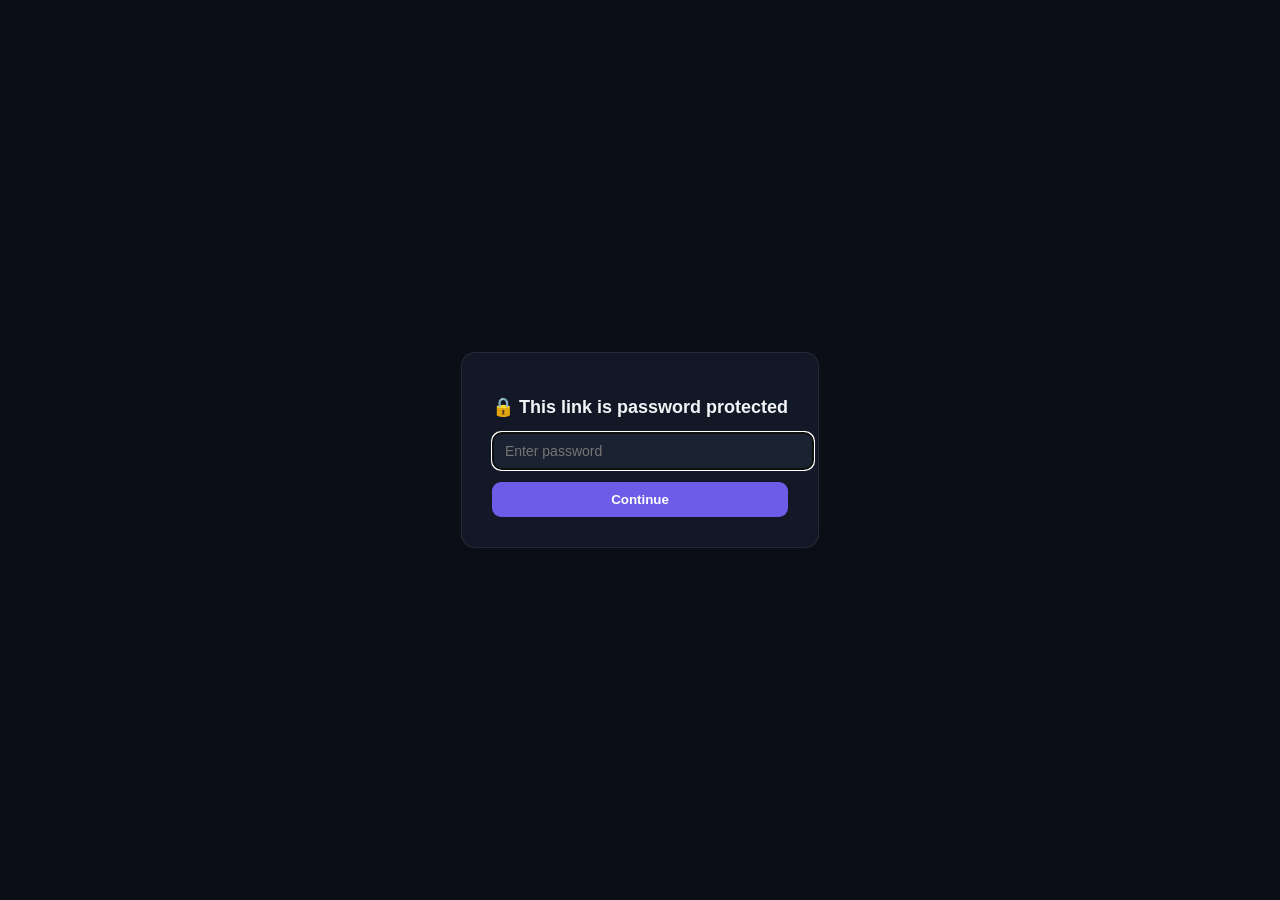
<file: templates/password_gate.html>
<!DOCTYPE html>
<html lang="en">
<head>
<meta charset="UTF-8"><meta name="viewport" content="width=device-width, initial-scale=1.0">
<title>Password required — EasyLink</title>
<style>
body{font-family:Inter,sans-serif; background:#0B0E17; color:#F3F4F8; display:flex; align-items:center; justify-content:center; height:100vh; margin:0;}
.box{text-align:center; max-width:340px; padding:30px; background:#121826; border:1px solid rgba(255,255,255,0.08); border-radius:14px;}
h1{font-size:18px; margin-bottom:14px;}
input{width:100%; padding:10px 12px; border-radius:9px; border:1px solid rgba(255,255,255,0.1); background:#1A2232; color:#fff; margin-bottom:12px; font-size:14px;}
button{width:100%; padding:10px; border-radius:9px; border:none; background:#6C5CE7; color:#fff; font-weight:600; cursor:pointer;}
</style>
</head>
<body>
<div class="box">
  <h1>🔒 This link is password protected</h1>
  <form method="POST" action="/{{ alias }}/unlock">
    <input type="password" name="password" placeholder="Enter password" autofocus required>
    <button type="submit">Continue</button>
  </form>
</div>
</body>
</html>
</file>
